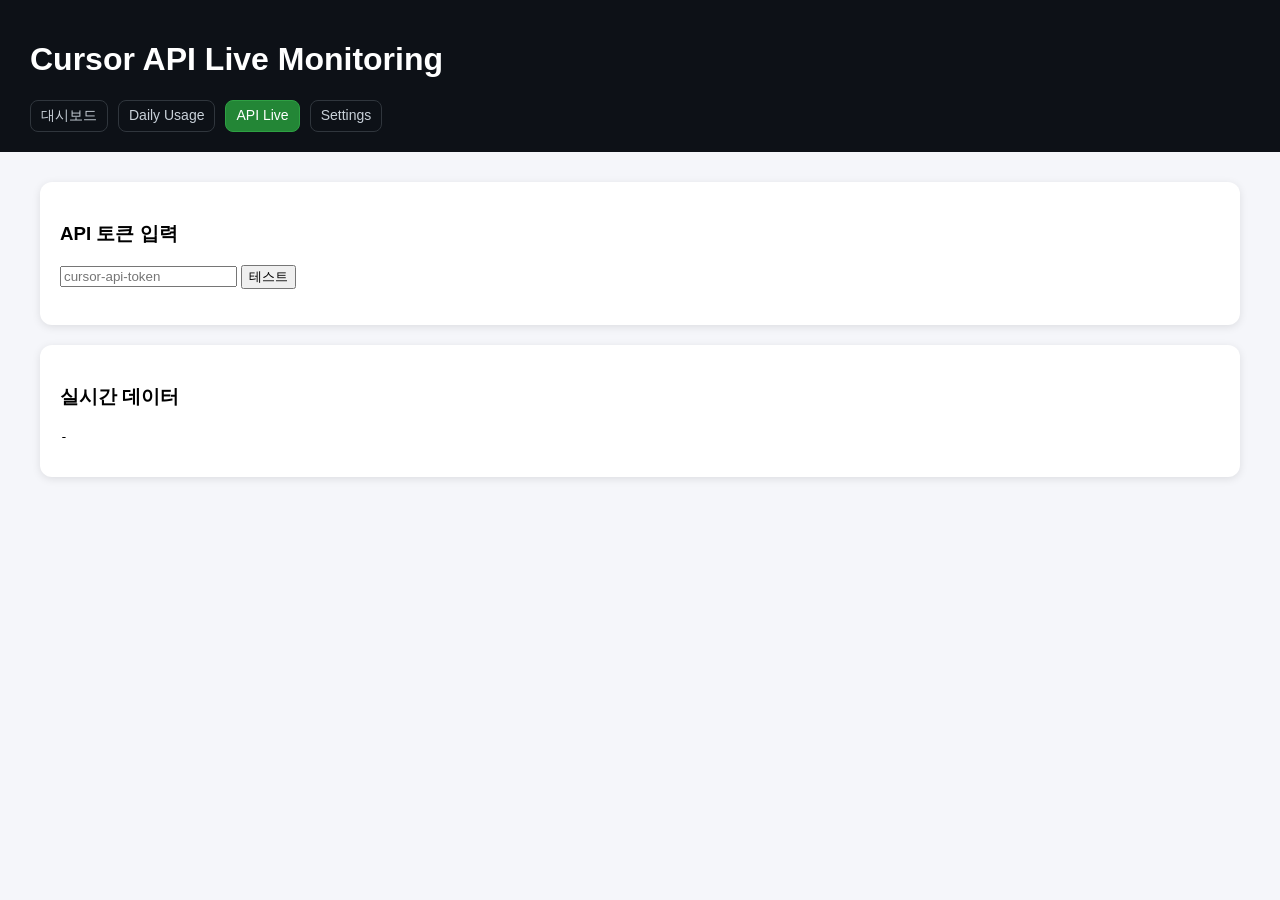
<file: api-live.html>
<!DOCTYPE html>
<html lang="ko">
<head>
<meta charset="UTF-8">
<title>Cursor API Live</title>

<link rel="stylesheet" href="style.css">
<script src="js/common.js" defer></script>
<script src="js/api.js" defer></script>
<script src="js/theme.js" defer></script>

</head>

<body>
<header>
    <h1>Cursor API Live Monitoring</h1>
    <nav class="top-nav">
        <a href="index.html">대시보드</a>
        <a href="daily.html">Daily Usage</a>
        <a class="active" href="api-live.html">API Live</a>
        <a href="settings.html">Settings</a>
    </nav>
</header>

<div class="container">
    <div class="card">
        <h3>API 토큰 입력</h3>
        <input id="token" type="password" placeholder="cursor-api-token">
        <button onclick="testConnection()">테스트</button>
        <p id="api-status"></p>
    </div>

    <div class="card">
        <h3>실시간 데이터</h3>
        <pre id="live-data">-</pre>
    </div>
</div>

</body>
</html>
</file>
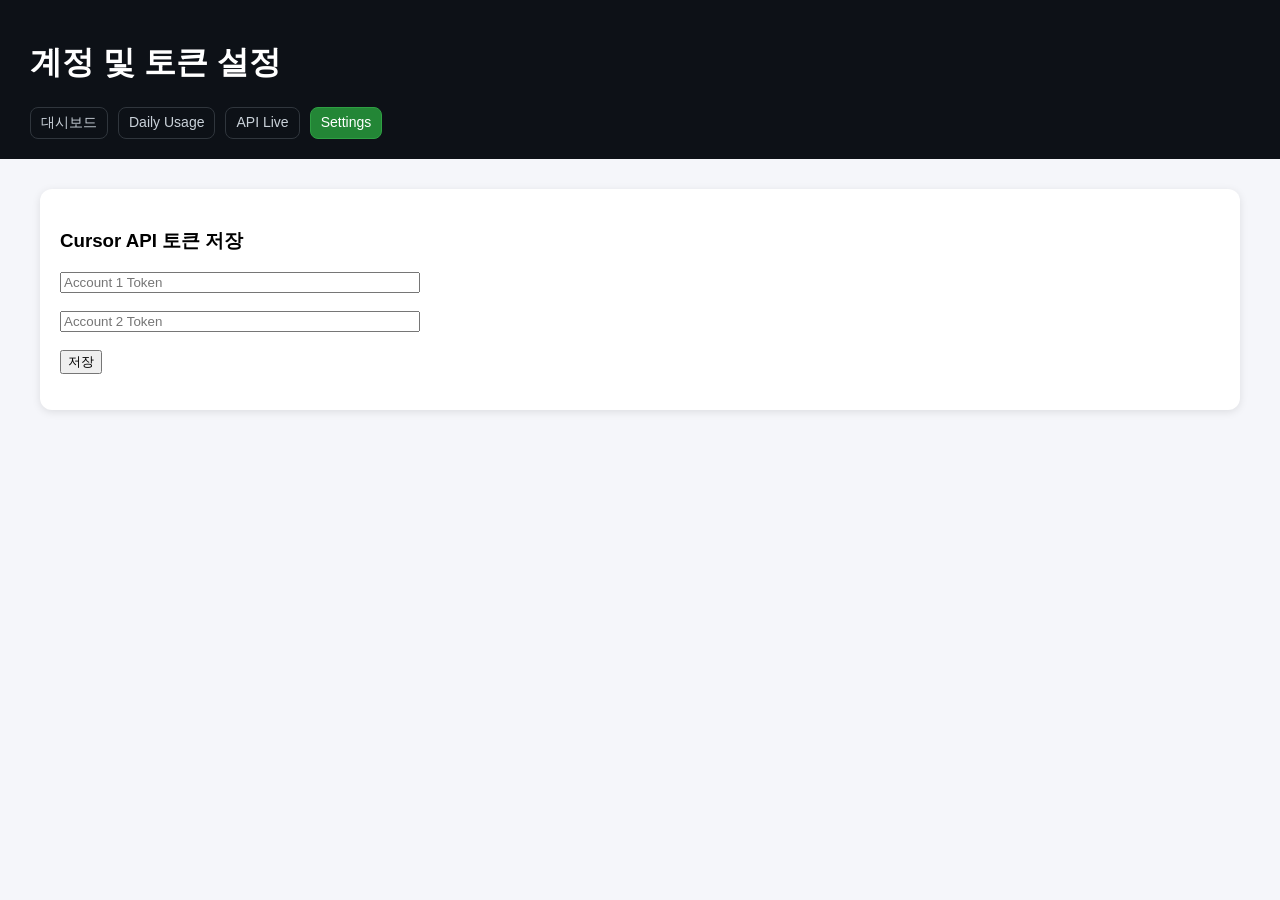
<file: settings.html>
<!DOCTYPE html>
<html lang="ko">
<head>
<meta charset="UTF-8">
<title>Settings - Cursor Dashboard</title>

<link rel="stylesheet" href="style.css">
<script src="js/common.js" defer></script>
<script src="js/settings.js" defer></script>
<script src="js/theme.js" defer></script>

</head>

<body>
<header>
    <h1>계정 및 토큰 설정</h1>
    <nav class="top-nav">
        <a href="index.html">대시보드</a>
        <a href="daily.html">Daily Usage</a>
        <a href="api-live.html">API Live</a>
        <a class="active" href="settings.html">Settings</a>
    </nav>
</header>

<div class="container">

    <div class="card">
        <h3>Cursor API 토큰 저장</h3>

        <input id="acc1" class="token-input" type="password" placeholder="Account 1 Token" autocomplete="off">
        <br><br>
        <input id="acc2" class="token-input" type="password" placeholder="Account 2 Token" autocomplete="off">
        <br><br>

        <button onclick="saveTokens()">저장</button>
        <p id="save-msg"></p>
    </div>

</div>

</body>
</html>
</file>
<file: style.css>
body {
    font-family: Arial, sans-serif;
    background: #f5f6fa;
    margin: 0;
}
header {
    background: #0d1117;
    color: white;
    padding: 20px 30px;
}
.top-nav {
    margin-top: 10px;
    display: flex;
    gap: 10px;
    flex-wrap: wrap;
}
.top-nav a {
    color: #c9d1d9;
    text-decoration: none;
    padding: 6px 10px;
    border: 1px solid #30363d;
    border-radius: 8px;
    font-size: 14px;
}
.top-nav a:hover {
    color: #fff;
    border-color: #8b949e;
}
.top-nav a.active {
    color: #fff;
    background: #238636;
    border-color: #2ea043;
}
.container {
    max-width: 1200px;
    margin: 30px auto;
    padding: 0 20px;
}
.card {
    background: white;
    padding: 20px;
    border-radius: 12px;
    box-shadow: 0 2px 8px rgba(0,0,0,0.1);
    margin-bottom: 20px;
}
.kpi-grid {
    display: grid;
    grid-template-columns: repeat(auto-fit, minmax(250px,1fr));
    gap: 20px;
}
.kpi-title {
    color: #666;
}
.kpi-value {
    font-size: 26px;
    font-weight: bold;
}
table {
    width:100%;
    background:#fff;
    border-collapse: collapse;
}
th, td {
    padding: 14px;
    border-bottom: 1px solid #eee;
}

.token-input {
    width: min(100%, 360px);
    box-sizing: border-box;
}

@media (max-width: 768px) {
    header {
        padding: 16px 16px;
    }
    .top-nav {
        gap: 8px;
    }
    .top-nav a {
        font-size: 13px;
        padding: 6px 8px;
    }
    .container {
        margin: 20px auto;
        padding: 0 12px;
    }
    .card {
        padding: 16px;
        border-radius: 10px;
        margin-bottom: 16px;
    }
    .kpi-grid {
        grid-template-columns: 1fr;
        gap: 12px;
    }
    th, td {
        padding: 10px;
        font-size: 14px;
    }
    table {
        display: block;
        overflow-x: auto;
        white-space: nowrap;
    }
    .kpi-value {
        font-size: 22px;
    }
}
</file>
